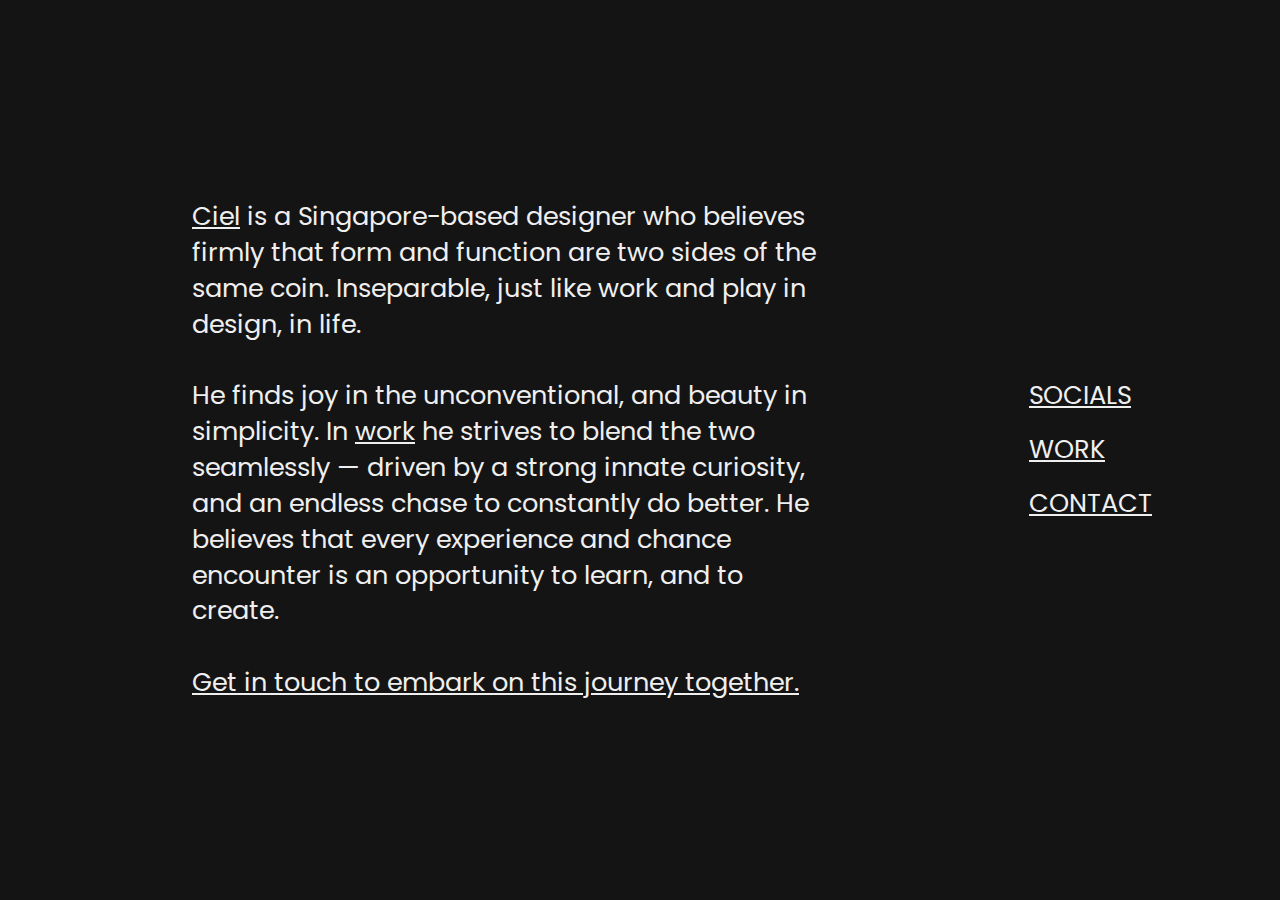
<file: index.html>
<!doctype html>

<head>
  <meta charset="utf-8">  
  <title>CIEL</title>
  <meta name="description" content="CIEL.STUDIO">
  <meta name="viewport" content="width=device-width, initial-scale=1">

  <link rel="stylesheet" href="css/normalize.css">
  <link rel="stylesheet" href="css/style.css">

  <link href="https://fonts.googleapis.com/css2?family=Poppins:ital,wght@0,100;0,200;0,300;0,400;0,500;0,600;0,700;0,800;0,900;1,100;1,200;1,300;1,400;1,500;1,600;1,700;1,800;1,900&display=swap" rel="stylesheet">
</head>

<body>

<div id="splash">

  <div class="strip">

    <h3> 

    <a href="https://www.instagram.com/cieldotstudio/">Ciel</a> is a Singapore-based designer who believes firmly that form and function are two sides of the same coin. Inseparable, just like work and play in design, in life.

    </br></br>

    He finds joy in the unconventional, and beauty in simplicity. In <a href="https://www.behance.net/cielcl">work</a> he strives to blend the two seamlessly — driven by a strong innate curiosity, and an endless chase to constantly do better.


    He believes that every experience and chance encounter is an opportunity to learn, and to create.

    </br></br>

    <a href="mailto:hello@ciel.cl">Get in touch to embark on this journey together.</a>

    </h3>

  </div>

  <div class="nav">

    <a href="https://www.instagram.com/cieldotstudio/">SOCIALS</a>
    </br>
    <a href="https://www.behance.net/cielcl">WORK</a>
    </br>
    <a href="mailto:hello@ciel.cl">CONTACT</a>

  </div>

</div>

</body>

</html>
</file>
<file: css/style.css>
body{
  display: flex;
  flex-direction: column;

  font-family: 'Poppins', sans-serif;

  justify-content: center;

  background-color: #141414;
}

#splash{

  display: flex;
  flex-direction: row;

  width: 100vw;
  height: 100vh;

  align-items: center;
  justify-content: space-between;
}

.strip {
  display: flex;
  flex-direction: row;

  width: 50vw;

  align-items: center;

  justify-content: center;

  margin: 10vh 0 10vh 15vw;
}

.nav{
  margin-right: 10vw;

  display: flex;
  flex-direction: column;
  align-items: flex-start;

  justify-content: center;
  align-self: center;
}

h3{
  font-weight: 400;
  color: #efefef;

  margin: 0;

  line-height: 2.8vw;
  font-size: 2vw;
}

a{
  font-weight: 400;
  color: #efefef;

  margin: 0;

  line-height: 2.8vw;
  font-size: 2vw;
}

a:hover{
  text-decoration-color: #141414;
}

@media only screen and (max-width: 900px) {

#splash{
  flex-direction: column;
  }


.strip {
  display: flex;
  flex-direction: row;

  flex: 1 1 auto;

  width: 80vw;

  justify-content: center;

  margin: 10vh 0 10vh 0;

}

.nav{
  display: none;
}


h3{
  font-weight: 400;
  color: #efefef;

  margin: 0;

  line-height: 8vw;
  font-size: 5.6vw;
}

a{
  font-weight: 400;
  color: #efefef;

  margin: 0;

  line-height: 8vw;
  font-size: 5.6vw;
}
</file>
